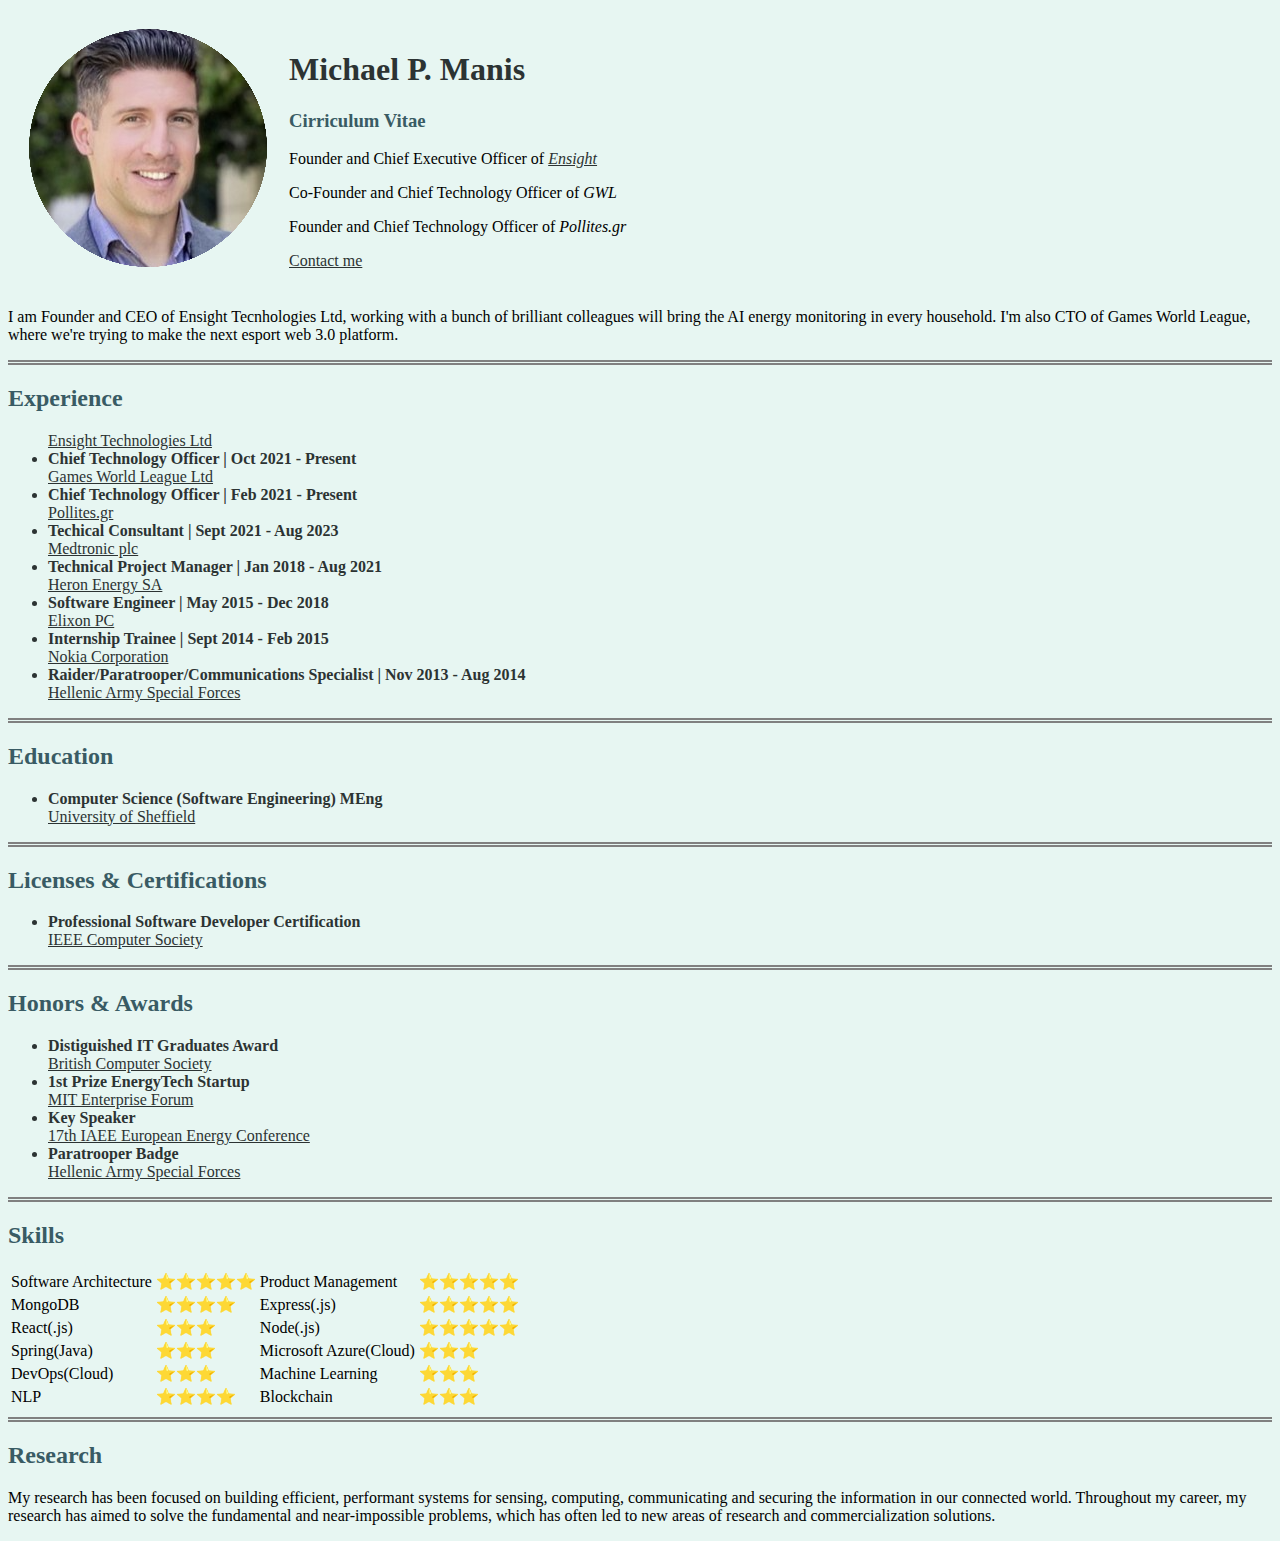
<file: index.html>
<!DOCTYPE html>
<html lang="en">
<head>
    <meta charset="UTF-8">
    <meta http-equiv="X-UA-Compatible" content="IE=edge">
    <meta name="viewport" content="width=device-width, initial-scale=1.0">
    <title>Michael P. Manis</title>
    <link rel="stylesheet" href="css/style.css">
</head>
<body>
    <table cellspacing="20">
        <tr>
            <td><img src="michaelpmanis.png" alt="Michael P. Manis"></td>
            <td><h1>Michael P. Manis</h1>
                <h3>Cirriculum Vitae</h3>
                <p>Founder and Chief Executive Officer of <em><a href="https://ensight.gr/">Ensight</a></em></p>
                <p>Co-Founder and Chief Technology Officer of <em>GWL</em></p>
                <p>Founder and Chief Technology Officer of <em>Pollites.gr</em></p>
                <a href="contactme.html">Contact me</a></td>
            
        </tr>
        
    </table>
    
    

    <p>I am Founder and CEO of Ensight Tecnhologies Ltd, working with a bunch of brilliant colleagues
         will bring the AI energy monitoring in every household.  
        I'm also CTO of Games World League, where we're trying to make the next esport web 3.0 platform.</p>
    <hr>
    <h2>Experience</h2>
      <ul>

            <a href="https://ensight.gr/">Ensight Technologies Ltd</a>  
        <br>
        <li><strong>Chief Technology Officer | Oct 2021 - Present</strong></li>
            <a href="=">Games World League Ltd</a>
        <br>
        <li><strong>Chief Technology Officer | Feb 2021 - Present</strong></li>
            <a href="">Pollites.gr</a>
        <br>
        <li><strong>Techical Consultant | Sept 2021 - Aug 2023</strong></li>
            <a href="https://www.medtronic.com/">Medtronic plc</a>
        <br>
        <li><strong>Technical Project Manager | Jan 2018 - Aug 2021</strong></li>
            <a href="https://www.heron.gr/">Heron Energy SA</a>
        <br>
        <li><strong>Software Engineer | May 2015 - Dec 2018</strong></li>
           <a href="https://elixon.net/">Elixon PC</a> 
        <br>
        <li><strong>Internship Trainee | Sept 2014 - Feb 2015</strong></li>
          <a href="https://www.nokia.com/">Nokia Corporation</a>  
        <br>
        <li><strong>Raider/Paratrooper/Communications Specialist | Nov 2013 - Aug 2014 </strong></li>
           <a href="http://army.gr/el/organosi/stoiheia-organosis-genikoy-epiteleioy-stratoy/dieythynseis-oplon/dieythynsi-eidikon-10">Hellenic Army Special Forces</a>
            
      </ul>
    <hr>
    <h2>Education</h2>
      <ul>
        <li><strong>Computer Science (Software Engineering) MEng</strong></li>
        <a href="https://www.sheffield.ac.uk/">University of Sheffield</a>  
      </ul>
    <hr>
    <h2>Licenses & Certifications</h2>
      <ul>
        <li><strong>Professional Software Developer Certification</strong></li>
       <a href="https://www.computer.org/">IEEE Computer Society</a> 
      </ul>
    <hr>
    <h2>Honors & Awards</h2>
    <ul>
     <li><strong>Distiguished IT Graduates Award</strong></li>
     <a href="https://www.bcs.org/">British Computer Society</a>  
     <li><strong>1st Prize EnergyTech Startup</strong></li>
     <a href="https://www.mitefgreece.org/"> MIT Enterprise Forum</a>
     <li><strong>Key Speaker</strong> </li>
     <a href="https://www.iaee.org/">17th IAEE European Energy Conference</a> 
     <li><strong>Paratrooper Badge</strong></li>
     <a href="http://army.gr/el/organosi/stoiheia-organosis-genikoy-epiteleioy-stratoy/dieythynseis-oplon/dieythynsi-eidikon-10">Hellenic Army Special Forces</a>
    </ul>
    <hr>
    <h2>Skills</h2>
    <table cellpacing="10">
        <tr>
            <td>Software Architecture</td>
            <td>⭐⭐⭐⭐⭐</td>
            <td>Product Management</td>
            <td>⭐⭐⭐⭐⭐</td>
        </tr>
        <tr>
            <td>MongoDB</td>
            <td>⭐⭐⭐⭐</td>
            <td>Express(.js)</td>
            <td>⭐⭐⭐⭐⭐</td>
        </tr>
        <tr>
            <td>React(.js)</td>
            <td>⭐⭐⭐</td>
            <td>Node(.js)</td>
            <td>⭐⭐⭐⭐⭐</td> 
        </tr>
        <tr>
            <td>Spring(Java)</td>
            <td>⭐⭐⭐</td>  
            <td>Microsoft Azure(Cloud)</td>
            <td>⭐⭐⭐</td>
        </tr>
        <tr>
            <td>DevOps(Cloud)</td>
            <td>⭐⭐⭐</td>
            <td>Machine Learning</td>
            <td>⭐⭐⭐</td>
        </tr>
        <tr>
            <td>NLP</td>
            <td>⭐⭐⭐⭐</td>
            <td>Blockchain</td>
            <td>⭐⭐⭐</td>
        </tr>
    </table>

    <hr>
    <h2>Research</h2>
    <p>My research has been focused on building efficient, performant systems for sensing, computing,
     communicating and securing the information in our connected world. 
     Throughout my career, my research has aimed to solve the fundamental and near-impossible problems,
     which has often led to new areas of research and commercialization solutions.</p>
</body>
</html>
</file>
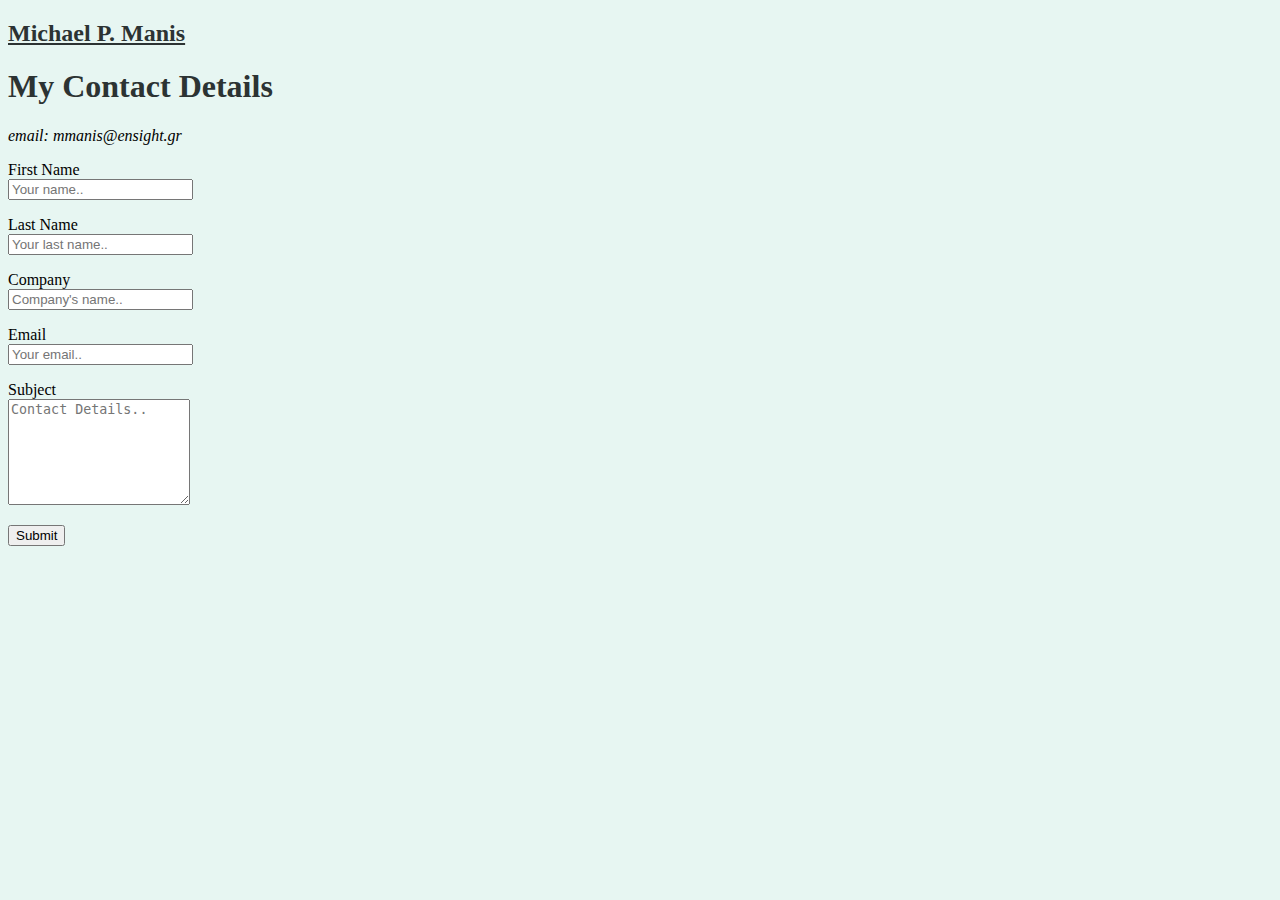
<file: contactme.html>
<!DOCTYPE html>
<html lang="en">
<head>
    <meta charset="UTF-8">
    <meta http-equiv="X-UA-Compatible" content="IE=edge">
    <meta name="viewport" content="width=device-width, initial-scale=1.0">
    <title>Contact Me</title>
    <link rel="stylesheet" href="css/style.css">

</head>
<h2><a href="index.html">Michael P. Manis</a></h2>
<h1>My Contact Details</h1>
<p><em>email: mmanis@ensight.gr</em></p>
<body>
    <div class="container">
  <form class="" action="mailto:mmanis@ensight.gr" method="post" enctype="text/plain">
<p>
    <label for="fname">First Name</label><br>
    <input type="text" id="fname" name="firstname" placeholder="Your name..">
</p>
<p>
    <label for="lname">Last Name</label><br>
    <input type="text" id="lname" name="lastname" placeholder="Your last name..">

</p>
<p>
    <label for="company">Company</label><br>
    <input type="text" id="company" name="company" placeholder="Company's name..">
</p>
<p>
    <label for="email">Email</label><br>
    <input type="email" id="email" name="email" placeholder="Your email..">
</p>
<p>
    <label for="subject">Subject</label><br>
    <textarea id="subject" name="subject" placeholder="Contact Details.." style="height:100px"></textarea>
</p>
<p>
    <input type="submit" value="Submit">
</p>
  </form>
</div>
</body>
</html>
</file>
<file: css/style.css>
body {
    background-color: #E7F6F2;
}

hr{
    border-style: none;
    border-top-style: double ;
    border-color:grey;
    border-width: 5px;
    width: 100%;
}

h1{
    color:#2C3333;
}

h2{
    color:#395B64;
}

h3{
    color:#395B64;
}

li{
    color:#2C3333;
}

a{
    color:#2C3333;
}
</file>
